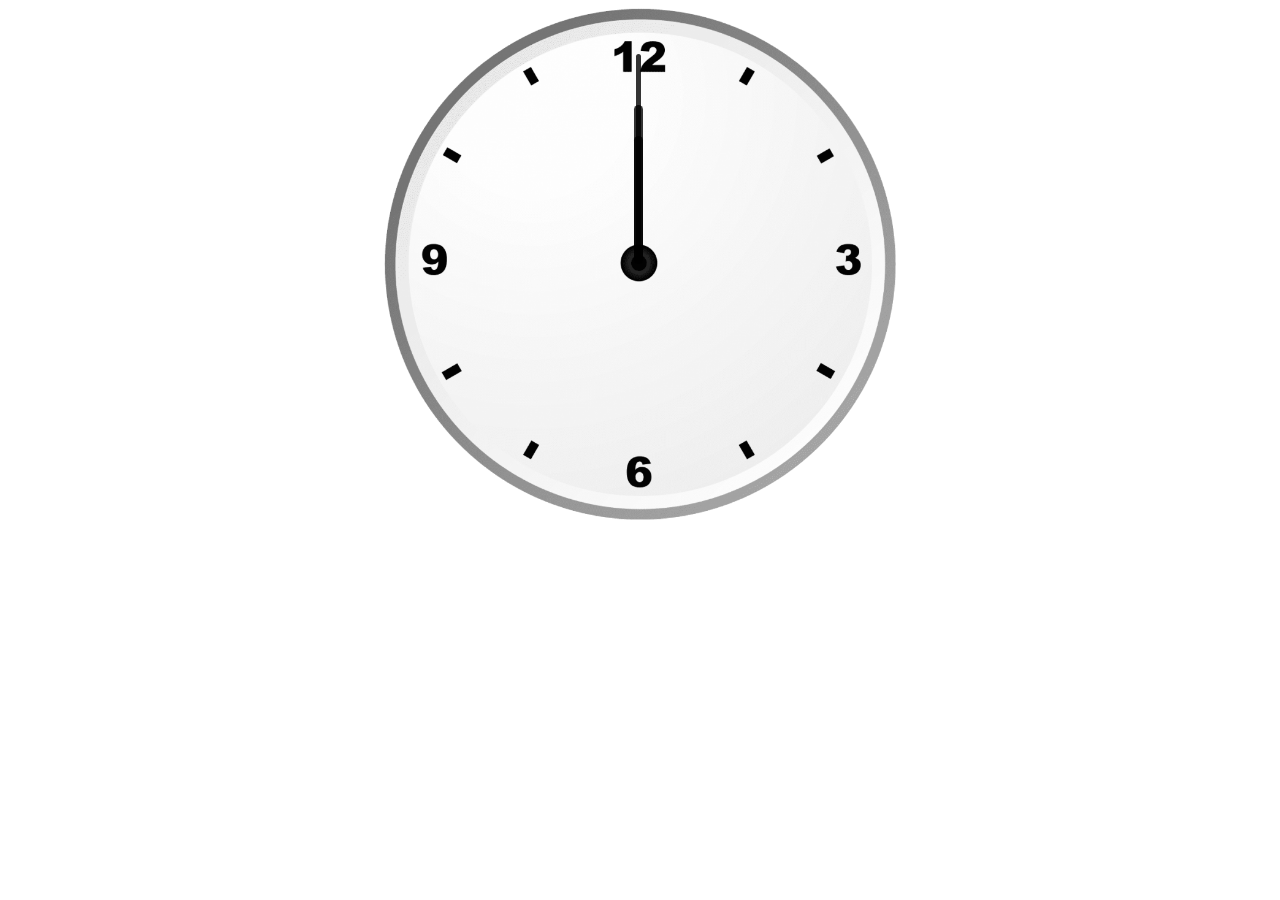
<file: analog clock/index.html>
<!-- Formula 
    12 hour=360 degree
    1 hour=30 degree
    but for 1 hour  certian mins we have to do:
    30*h+(m/2) {
        here m/2 is for the mins hand  since 60min is 30 degree and 1 min is 1/2 degree so m/2    } -->

     <!-- now for minutes :60 min=360 degree
     1 mmin is 6 degree -->


     <!-- now for seconds:
        360 degree for 60 sec
        1 sec is 6 degree -->

<!DOCTYPE html>
<html lang="en">
<head>
    <meta charset="UTF-8">
    <meta name="viewport" content="width=device-width, initial-scale=1.0">
    <title>ANALOG CLOCK</title>
    <link rel="stylesheet" href="style.css">
    <script src="script.js"></script>
</head>
<body>
    <div id="clockContainer">
        <div id="hour"></div>
        <div id="minute"></div>
        <div id="second"></div>
    </div>
</body>
</html>
</file>
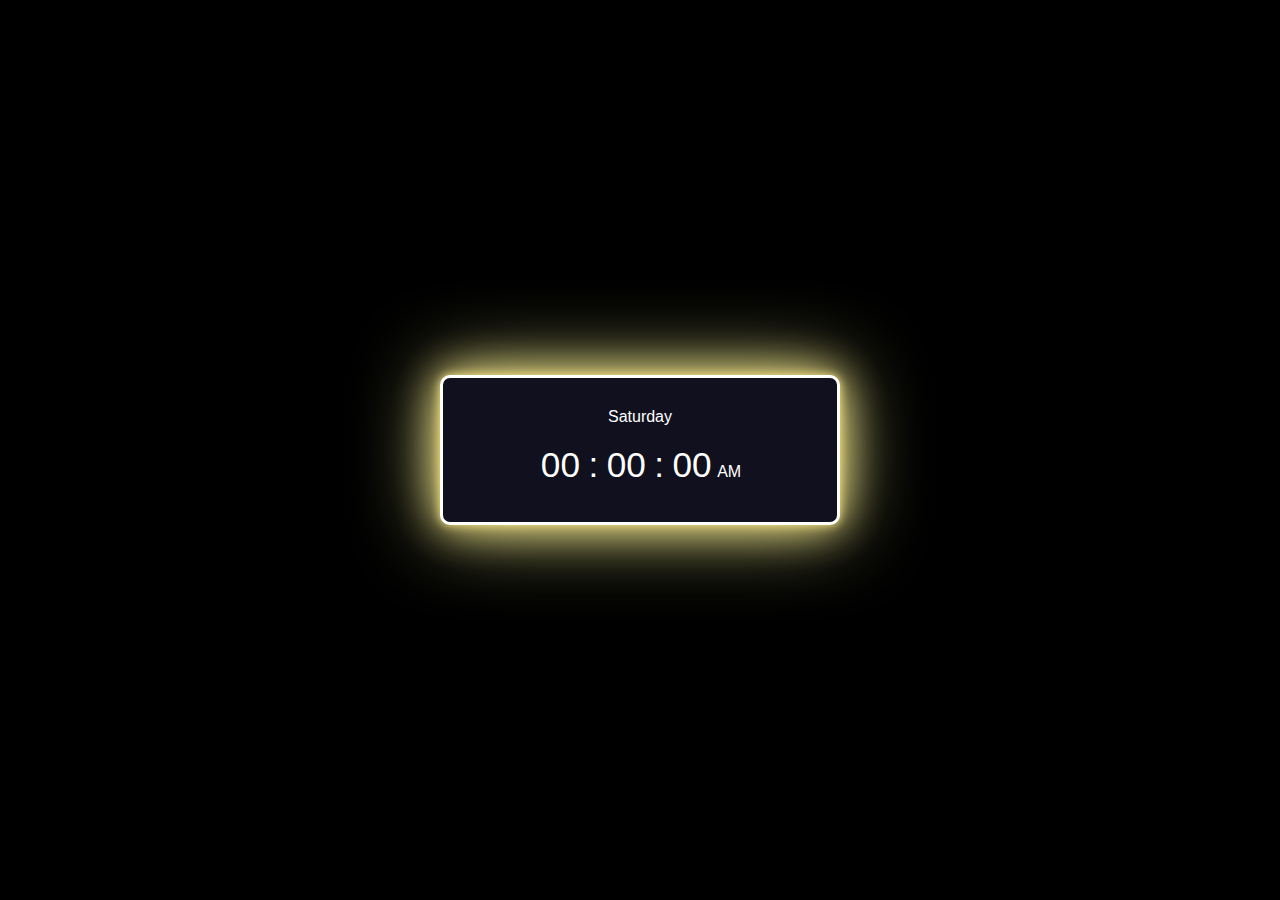
<file: digitalclock/index.html>
<!DOCTYPE html>
<html lang="en">
<head>
    <meta charset="UTF-8">
    <meta name="viewport" content="width=device-width, initial-scale=1.0">
    <title>Digital click</title>
    <link rel="stylesheet" href="style.css">
</head>
<body>
    
<div class="container">
    <div class="date">
        <span id="day">Saturday</span>
        </div>

    <div class="time">
        <span id="hour">00</span>
        <span>:</span>
        <span id="minute">00</span>
        <span>:</span>
        <span id="second">00</span>
        <span id="period">AM</span>
    </div>
    </div>
<script src="script.js"></script>
</body>
</html>
</file>
<file: analog clock/style.css>
#clockContainer{  
    position: relative;
    margin: auto;
    height: 40vw;
    width: 40vw; 
    background: url(clock.png) no-repeat;
    background-size: 100%;
}

#hour, #minute, #second{
    position: absolute;
    background: black;
    border-radius: 10px; 
    transform-origin: bottom;
}
#hour{
    width: 1.8%;
    height: 25%;
    top: 25%;
    left: 48.85%;
    opacity: 0.8;  
}
#minute{
    width: 1.6%;
    height: 30%;
    top: 19%;
    left: 48.9%;
    opacity: 0.8;  
}
#second{
    width: 1%;
    height: 40%;
    top: 9%;
    left: 49.25%;
    opacity: 0.8; 
    
}
</file>
<file: digitalclock/style.css>
*{
    margin: 0;
    padding: 0;
    box-sizing: border-box;
    font-family: 'Poppins', sans-serif;
}
body{
    display: flex;
    align-items: center;
    justify-content: center;
    height: 100vh;
    background: #000;
}

.container{
  color:#fff;
  background-color: #10101e;
  font-family: 'Courier New', Courier, monospace;
  width: 400px;
  padding: 15px  10px;
  border: 3px solid;
  height: 150px;
  margin: auto;
  text-align: center;
 line-height: 3em;
 border-color: linear-gradient(to right, #d1e196, #7f62e7);
  border-radius: 10px;
  box-shadow: 0 0 10px #f4e286, 0 0 40px #F4E286, 0 0 80px #dfe18f;
}


.time :nth-child(-n+5){
    font-size: 2.2em;
    padding: 2px;
}
</file>
